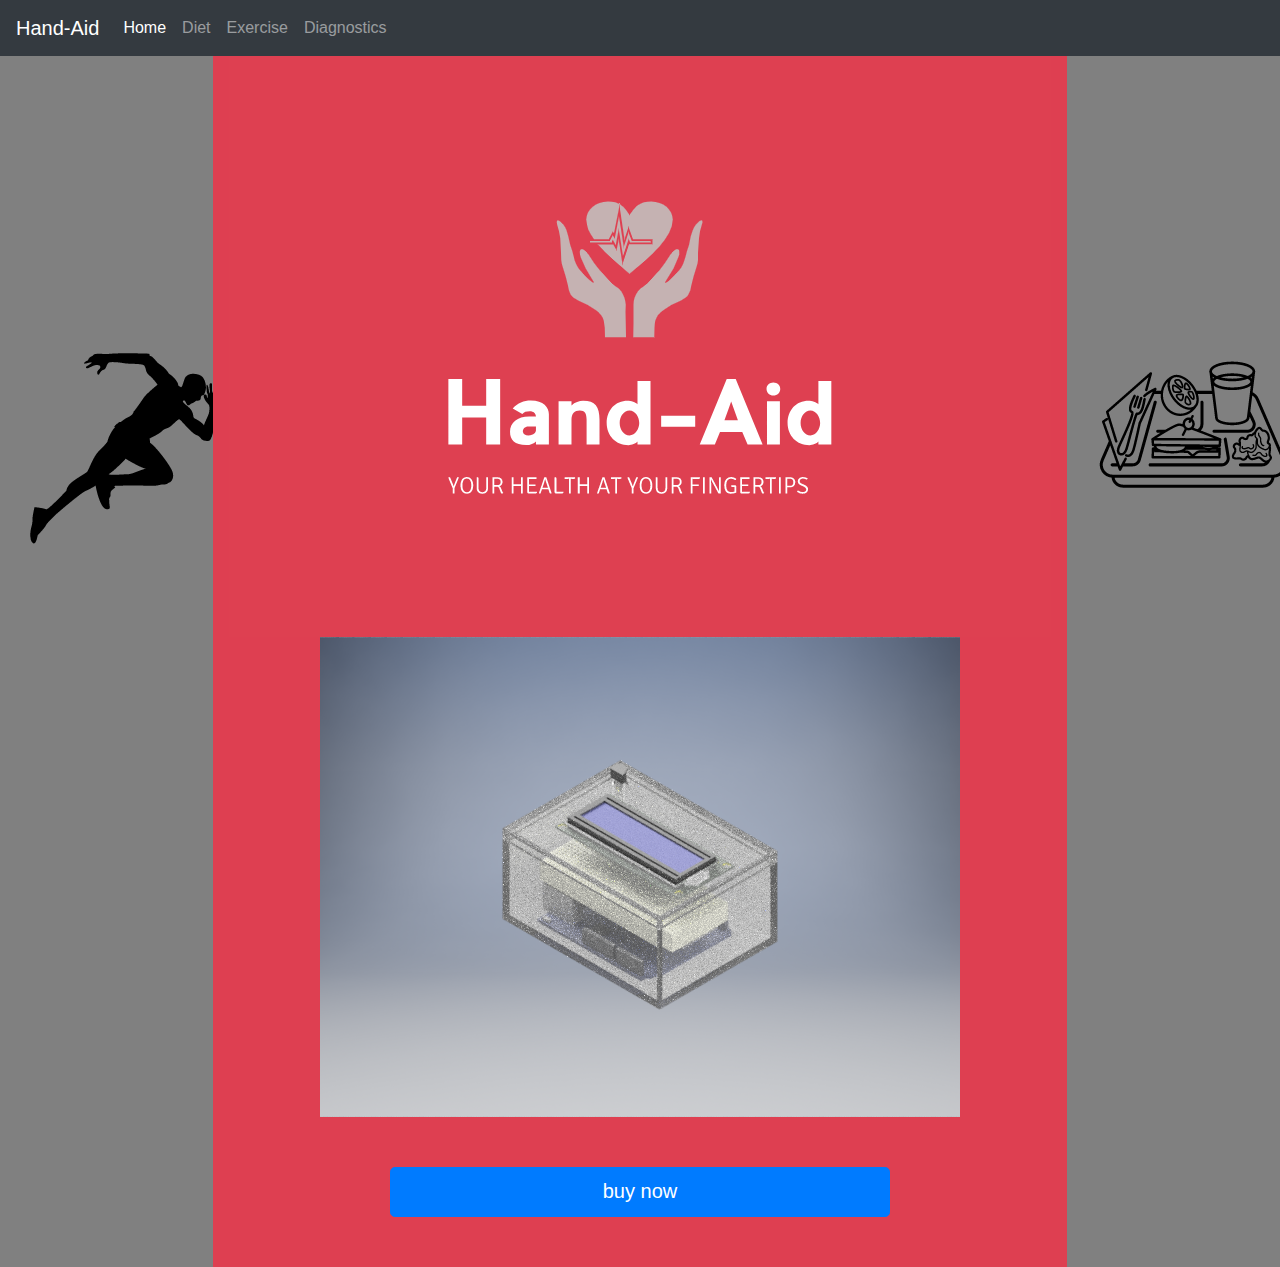
<file: index.html>
<!DOCTYPE html>
<html lang="en">
<head>
    <meta charset="UTF-8">
    <title>Title</title>
   <!--<link href="css/thesheet.css" type="text/css" rel="stylesheet"/> -->
    <link href="css/bootstrap.css" type="text/css" rel="stylesheet"/>

</head>
<body class="bodycolor" >

<div style="height:55px;">
    <nav class="navbar navbar-expand-md navbar-dark fixed-top bg-dark">
        <a class="navbar-brand" href="signin.html">Hand-Aid</a>
        <button class="navbar-toggler" type="button" data-toggle="collapse" data-target="#navbarCollapse" aria-controls="navbarCollapse" aria-expanded="false" aria-label="Toggle navigation">
            <span class="navbar-toggler-icon"></span>
        </button>
        <div class="collapse navbar-collapse" id="navbarCollapse">
            <ul class="navbar-nav mr-auto">
                <li class="nav-item active">
                    <a class="nav-link" href="index.html">Home<span class="sr-only">(current)</span></a>
                </li>
                <li class="nav-item">
                    <a class="nav-link" href="diet.html">Diet</a>
                </li>
                <li class="nav-item ">
                    <a class="nav-link" href="exercise.html">Exercise</a>
                </li>
                <li class="nav-item ">
                    <a class="nav-link" href="diag.html">Diagnostics</a>
                </li>
            </ul>

        </div>
    </nav>
</div>
<div class="container-fluid">
<div class="row" style="height:1000px">
    <div class="col-2 hoverthing" style="background-color:grey;">
        <a href="exercise.html"><img style="margin-top:150%;" class="chooserboy" src="Images/nigrito.PNG"></a>
    </div>
    <div class="col-8" style="background-color:#DE3F51;">
        <img class="d-block mx-auto" alt="wrong" src="Images/logo.PNG">
        <img class="d-block mx-auto" alt="wrong" src="Images/Handaid_temp.bmp">
        <a href="index.html"><div class="btn btn-lg btn-primary btn-block" style="margin-right:auto;margin-left:auto;margin-top:50px;margin-bottom:50px;width:500px;height:50px">buy now</div></a>
    </div>
    <div class="col-2 hoverthing" style="background-color:grey;" >
        <a href="diet.html"><img style="margin-top:150%;" src="Images/food.PNG"></a>
    </div>
</div>
</div>



</body>
</html>
</file>
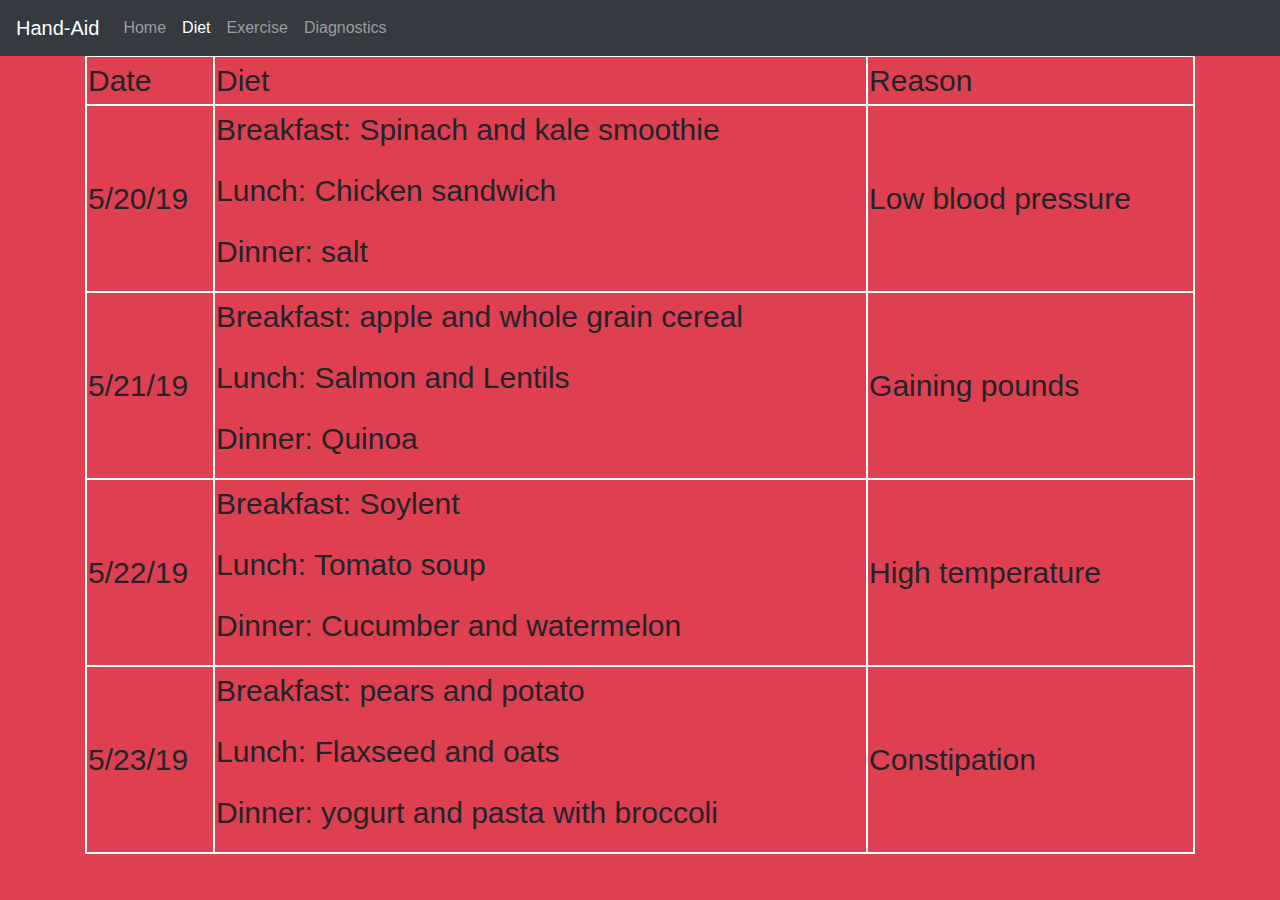
<file: diet.html>
<!DOCTYPE html>
<html lang="en">
<head>
    <meta charset="UTF-8">
    <title>Title</title>
    <link href="css/thesheet.css" type="text/css" rel="stylesheet"/>
    <link href="css/bootstrap.css" type="text/css" rel="stylesheet"/>

</head>
<body class="bodycolor">
<div style="height:55px">
    <nav class="navbar navbar-expand-md navbar-dark fixed-top bg-dark">
        <a class="navbar-brand" href="signin.html">Hand-Aid</a>
        <button class="navbar-toggler" type="button" data-toggle="collapse" data-target="#navbarCollapse" aria-controls="navbarCollapse" aria-expanded="false" aria-label="Toggle navigation">
            <span class="navbar-toggler-icon"></span>
        </button>
        <div class="collapse navbar-collapse" id="navbarCollapse">
            <ul class="navbar-nav mr-auto">
                <li class="nav-item ">
                    <a class="nav-link" href="index.html">Home<span class="sr-only">(current)</span></a>
                </li>
                <li class="nav-itema">
                    <a class="nav-link active" href="diet.html">Diet</a>
                </li>
                <li class="nav-item">
                    <a class="nav-link" href="exercise.html">Exercise</a>
                </li>
                <li class="nav-item ">
                    <a class="nav-link" href="diag.html">Diagnostics</a>
                </li>
            </ul>

        </div>
    </nav>
</div>
    <div style="background-color:#DE3F51;" class="container">
    <table id="table4exercise" style="width:100%;font-size:30px">
        <tr>
            <td style="">
                Date
            </td>
            <td>
                Diet
            </td>
            <td>
                Reason
            </td>
        </tr>
        <tr>
            <td>
                5/20/19
            </td>
            <td>
                <p>Breakfast: Spinach and kale smoothie</p>
                <p>Lunch: Chicken sandwich</p>
                <p>Dinner: salt</p>
            </td>
            <td>
                Low blood pressure
            </td>
        </tr>
        <tr>
            <td>
                5/21/19
            </td>
            <td>
                <p>Breakfast: apple and whole grain cereal</p>
                <p>Lunch: Salmon and Lentils</p>
                <p>Dinner: Quinoa</p>
            </td>
            <td>
                Gaining pounds
            </td>
        </tr>
        <tr>
            <td>
                5/22/19
            </td>
            <td>
                <p>Breakfast: Soylent</p>
                <p>Lunch: Tomato soup</p>
                <p>Dinner: Cucumber and watermelon</p>
            </td>
            <td>
                High temperature
            </td>
        </tr>
        <tr>
            <td>
                5/23/19
            </td>
            <td>
                <p>Breakfast: pears and potato</p>
                <p>Lunch: Flaxseed and oats</p>
                <p>Dinner: yogurt and pasta with broccoli</p>
            </td>
            <td>
                Constipation
            </td>
        </tr>




    </table>

</div>





</body>
</html>
</file>
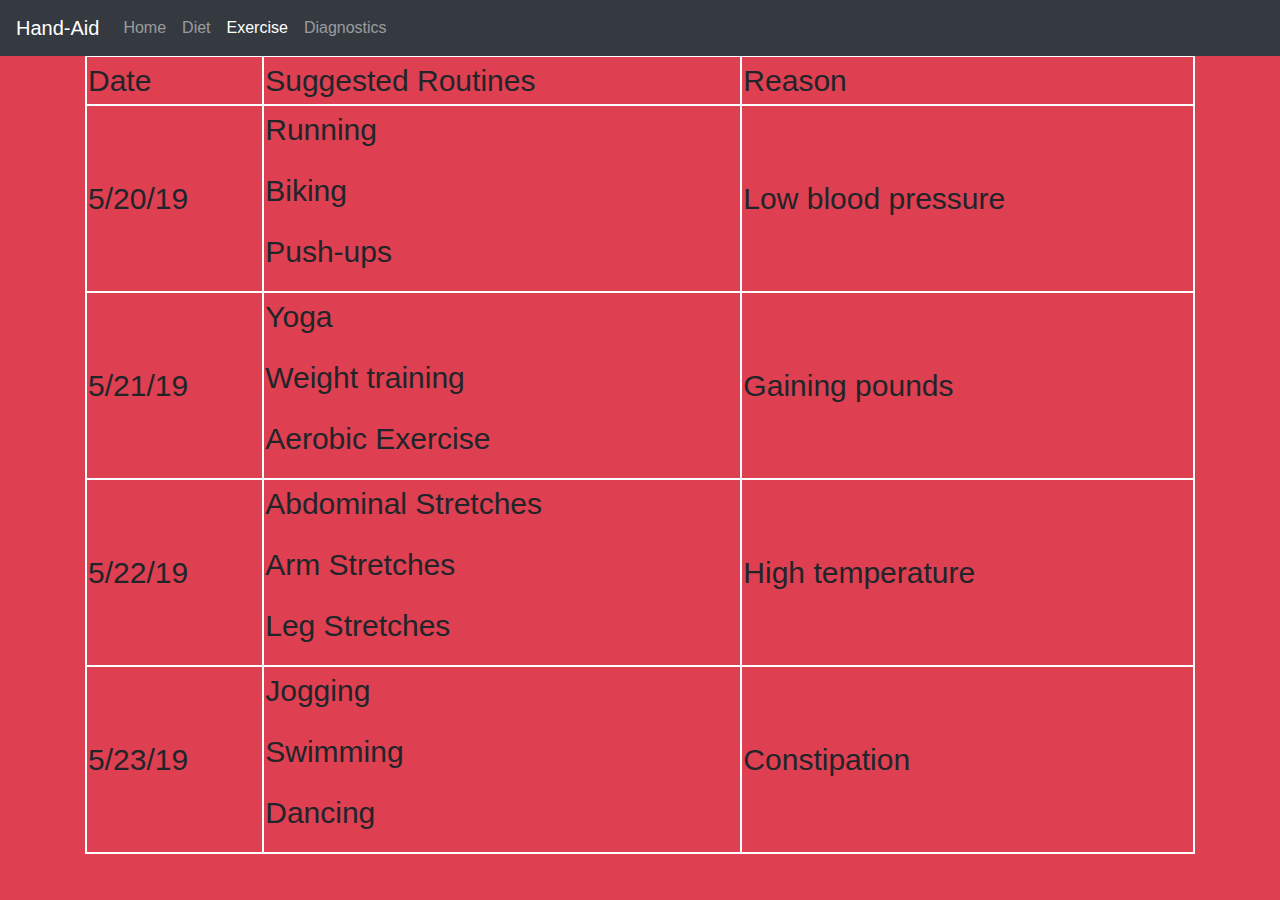
<file: exercise.html>
<!DOCTYPE html>
<html lang="en">
<head>
    <meta charset="UTF-8">
    <title>Title</title>
    <link href="css/thesheet.css" type="text/css" rel="stylesheet"/>
    <link href="css/bootstrap.css" type="text/css" rel="stylesheet"/>
</head>
<body class="bodycolor">
<div style="height:55px;">
    <nav class="navbar navbar-expand-md navbar-dark fixed-top bg-dark">
        <a class="navbar-brand" href="signin.html">Hand-Aid</a>
        <button class="navbar-toggler" type="button" data-toggle="collapse" data-target="#navbarCollapse" aria-controls="navbarCollapse" aria-expanded="false" aria-label="Toggle navigation">
            <span class="navbar-toggler-icon"></span>
        </button>
        <div class="collapse navbar-collapse" id="navbarCollapse">
            <ul class="navbar-nav mr-auto">
                <li class="nav-item">
                    <a class="nav-link" href="index.html">Home<span class="sr-only">(current)</span></a>
                </li>
                <li class="nav-item">
                    <a class="nav-link" href="diet.html">Diet</a>
                </li>
                <li class="nav-item">
                    <a class="nav-link active" href="exercise.html">Exercise</a>
                </li>
                <li class="nav-item ">
                    <a class="nav-link" href="diag.html">Diagnostics</a>
                </li>
            </ul>


        </div>
    </nav>
</div>
<div style="background-color:#DE3F51" class="container">
<table id="table4exercise" style="width:100%;font-size:30px">
    <tr>
        <td>
            Date
        </td>
        <td>
            Suggested Routines
        </td>
        <td>
            Reason
        </td>
    </tr>
    <tr>
        <td>
            5/20/19
        </td>
        <td>
            <p>Running</p>
            <p>Biking</p>
            <p>Push-ups</p>
        </td>
        <td>
            Low blood pressure
        </td>
    </tr>
    <tr>
        <td>
            5/21/19
        </td>
        <td>
            <p>Yoga</p>
            <p>Weight training</p>
            <p>Aerobic Exercise</p>
        </td>
        <td>
            Gaining pounds
        </td>
    </tr>
    <tr>
        <td>
            5/22/19
        </td>
        <td>
            <p>Abdominal Stretches</p>
            <p>Arm Stretches</p>
            <p>Leg Stretches</p>
        </td>
        <td>
            High temperature
        </td>
    </tr>
    <tr>
        <td>
            5/23/19
        </td>
        <td>
            <p>Jogging</p>
            <p>Swimming</p>
            <p>Dancing</p>
        </td>
        <td>
            Constipation
        </td>
    </tr>




</table>
</div>
</body>
</html>
</file>
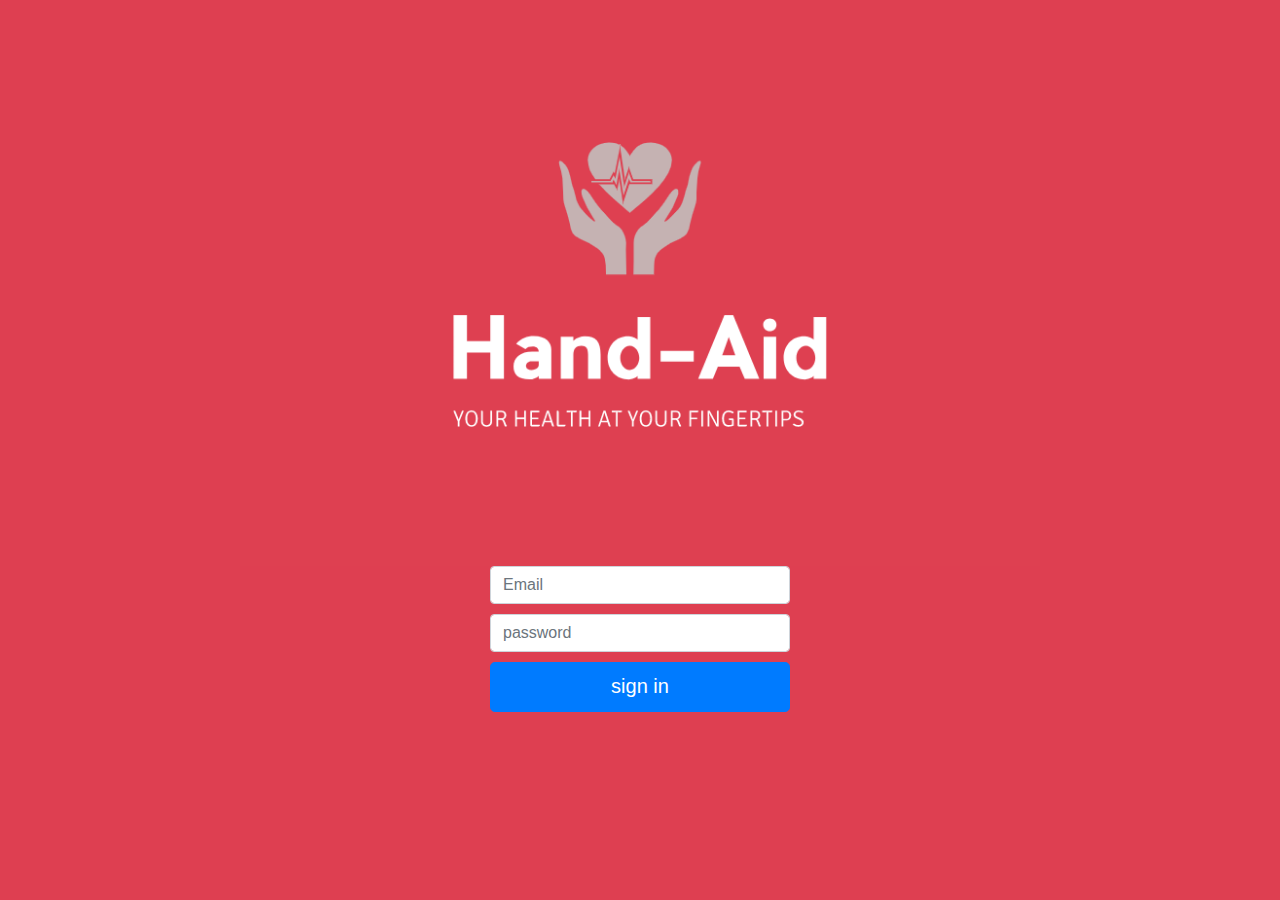
<file: signin.html>
<!DOCTYPE html>
<html lang="en">
<head>
    <meta charset="UTF-8">
    <title>Title</title>
    <link href="css/thesheet.css" type="text/css" rel="stylesheet"/>
    <link href="css/bootstrap.css" type="text/css" rel="stylesheet"/>

</head>
<body class="bodycolor">

<div class="container">
    <div width="800px" style="margin:auto;max-width:800px;"><img width="800px" src="Images/logo.PNG"></div>

    <form style="width:300px;margin:auto;">
        <input id="inputemail" class="form-control" type="email" placeholder="Email">
        <input style="margin-top:10px;margin-bottom:10px;" id="inputpassword" class="form-control" type="password" placeholder="password">
        <a href="index.html"><div class="btn btn-lg btn-primary btn-block" style="height:50px">sign in</div></a>

    </form>
</div>





</body>
</html>
</file>
<file: css/thesheet.css>
.bodycolor{
    background-color:#DE3F51;

}

table{
    background-color:#DE3F51;
}

.imgholder {
    margin: auto;
    width: 500px;
    max-width:500px;
}

#table4exercise{
    width:1000px;
    border-width: 2px;
    border-color: white;
    border-style: solid;
}
td{
    border-width: 2px;
    border-color: white;
    border-style: solid;
}

.img-center {
    margin-left: auto;
    margin-right: auto;
    display:block;
}

.hoverthing{

}
</file>
